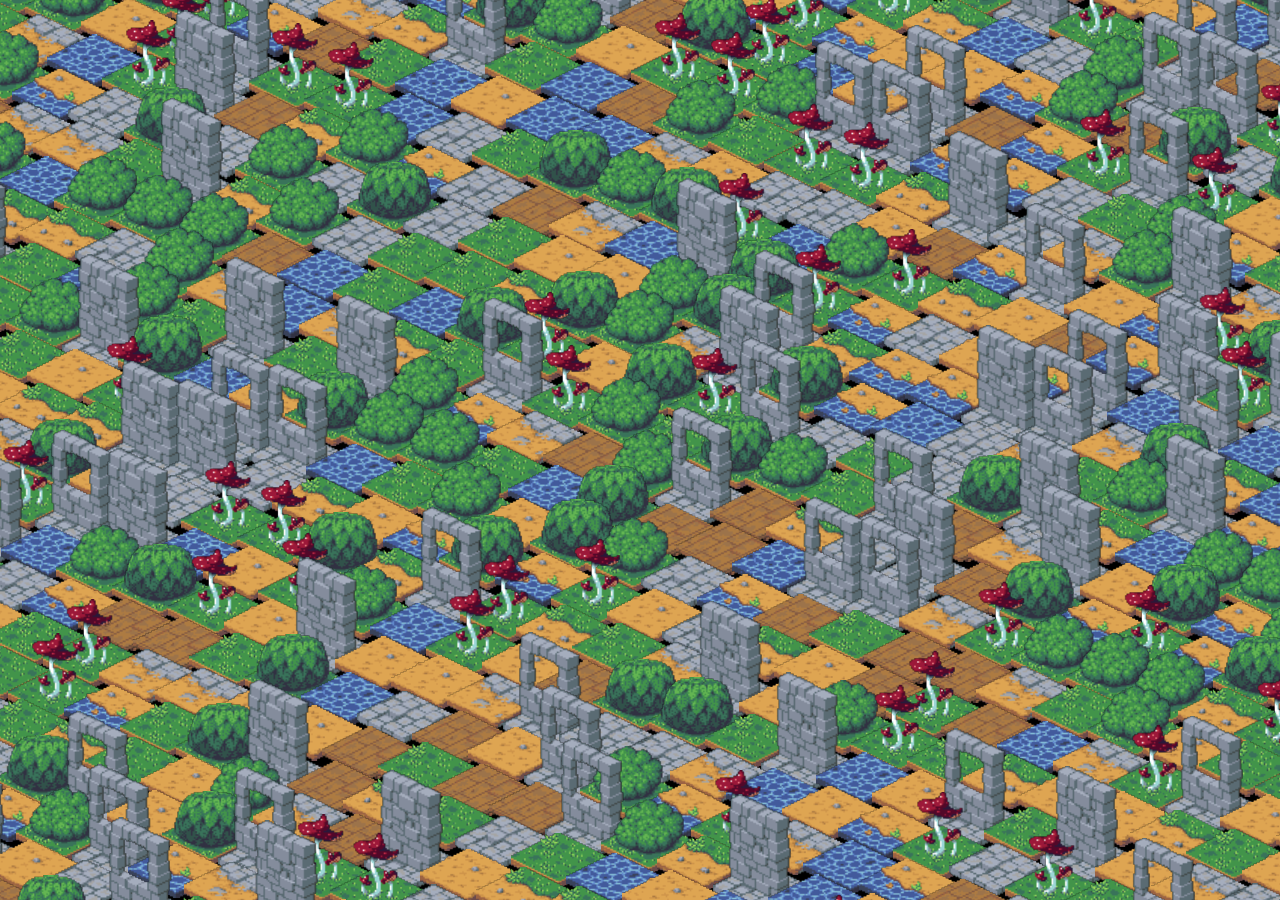
<file: index.html>
<!doctype html>
<html>
<head>
    <meta charset="utf-8">
    <title>ASGFSP</title>
    <style>
        html, body {
            height: 100%;
            width: 100%;
            margin: 0px;
            padding: 0px;
            overflow: hidden;
        }
        canvas {
            width: 100% !important;
            height: 100% !important;
            background-color: black;
            image-rendering: pixelated;
        }
    </style>
</head>
<body>
    <script src="packed.js"></script>
</body>
</html>
</file>
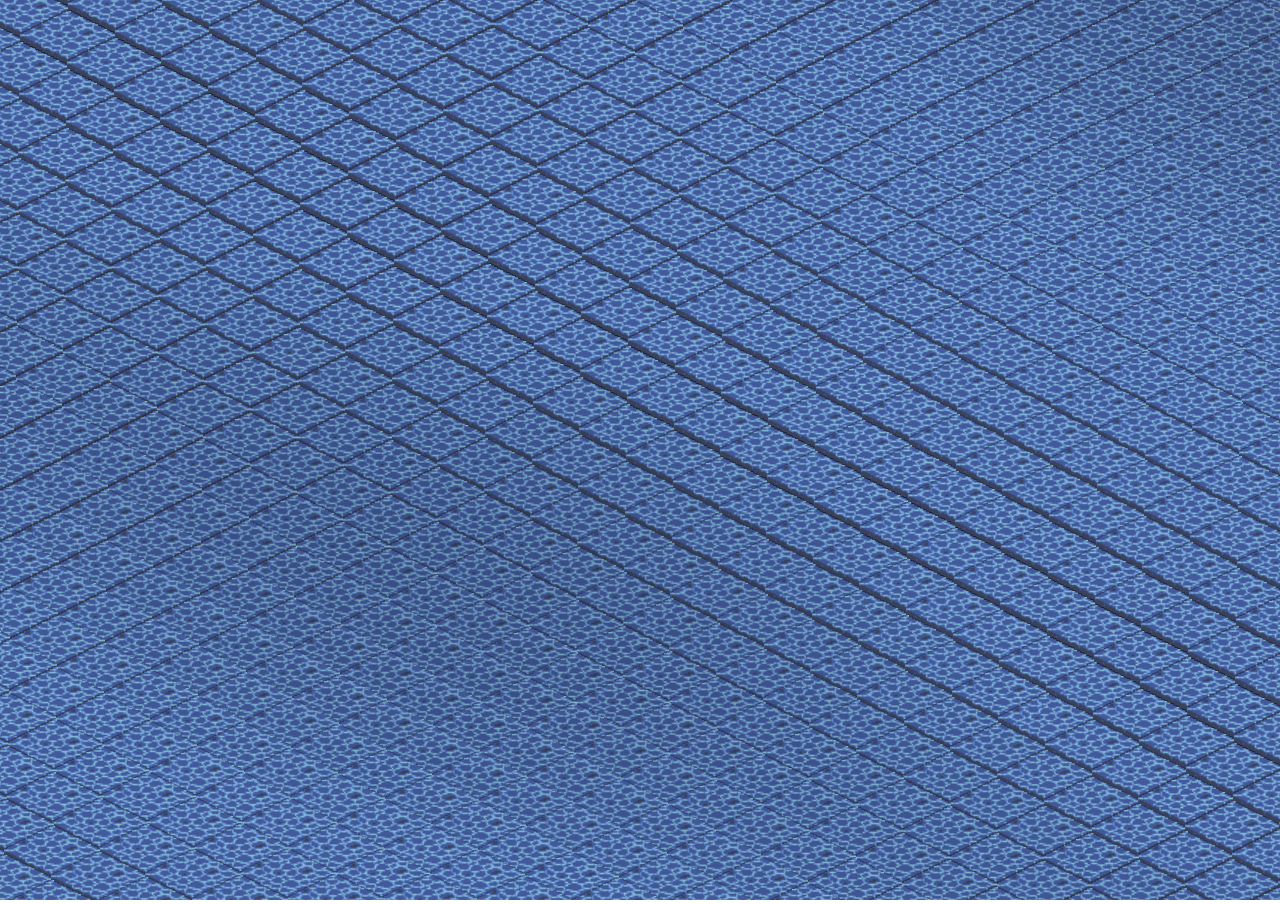
<file: ocean/index.html>
<!doctype html>
<html>
<head>
    <meta charset="utf-8">
    <title>ASGFSP</title>
    <style>
        html, body {
            height: 100%;
            width: 100%;
            margin: 0px;
            padding: 0px;
            overflow: hidden;
        }
        canvas {
            background-color: black;
            image-rendering: pixelated;
        }
    </style>
</head>
<body>
    <script src="packed.js"></script>
</body>
</html>
</file>
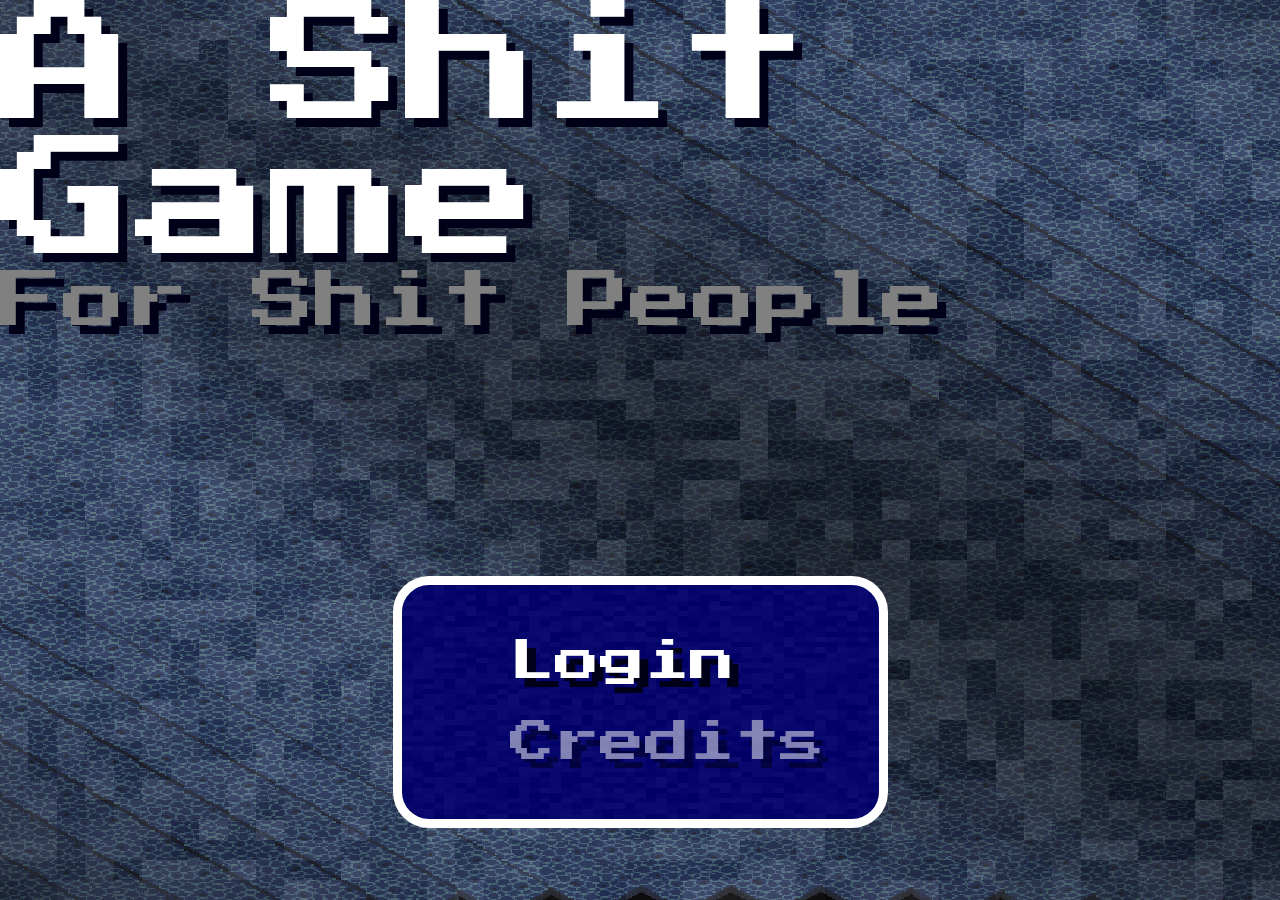
<file: progress713/index.html>
<!doctype html>
<html>
<head>
    <meta charset="utf-8">
    <title>ASGFSP</title>
    <link href='https://fonts.googleapis.com/css?family=Press+Start+2P' rel='stylesheet' type='text/css'>
    <link rel='stylesheet' href='styles.css'>
</head>
<body>
    <canvas id="target"></canvas>
    <div id="ui"></div>
    <script src="packed.js"></script>
</body>
</html>
</file>
<file: progress713/styles.css>
html, body {
    height: 100%;
    width: 100%;
    margin: 0px;
    padding: 0px;
    overflow: hidden;
    image-rendering: pixelated;
}

canvas {
    position: absolute;
    top: 0px;
    left: 0px;
    width: 100%;
    height: 100%;
    background-color: black;
}

#ui {
    display: flex;
    flex-direction: column;
    position: absolute;
    left: 0px;
    top: 0px;
    width: 100%;
    height: 100%;
    font-smooth: never;
    -webkit-font-smoothing : none;
    font-family: 'Press Start 2P', cursive;
    background-size: 100% 100%;
}

.hbox {
    display: flex;
    
}

.center {
    justify-content: center;
    align-self:center;
}

.vbox {
    display: flex;
    flex-direction: column;
}
.flex {
    flex: 1;
}

.box {
    margin: 8vh;
    display: flex;
    border-style: inset;
    flex-direction: column;
    border: 1vh solid white;
    font-size: 5vh;
    border-radius: 4vh;
    background-color: #000080;
    color: white;
    padding: 4vh;
    text-shadow: 1vh 1vh #000019;
}

.selectable {
    cursor: pointer;
    margin: 2vh;
    -webkit-user-select: none;
}
.selectable::before {
    content: '»';
    cursor: pointer;
    text-align: left;
    opacity: 0;
    padding-right: 1vh;
    transition: opacity 0.1s ease-in;
}

.selectable:hover::before {
    opacity: 1;
    transition: none;
}
.title {
    font-size: 15vh;
    color: white;
    width: 75%;
    text-shadow: 1vh 1vh #000019;
}
.subtitle {
    color: gray;
    text-shadow: 1vh 1vh #000019;
    font-size: 7vh;
}

.selectable.disable {
    opacity: 0.5;
}

.overlay {
    pointer-events: none;
    width: 100%;
    height: 100%;
}
</file>
